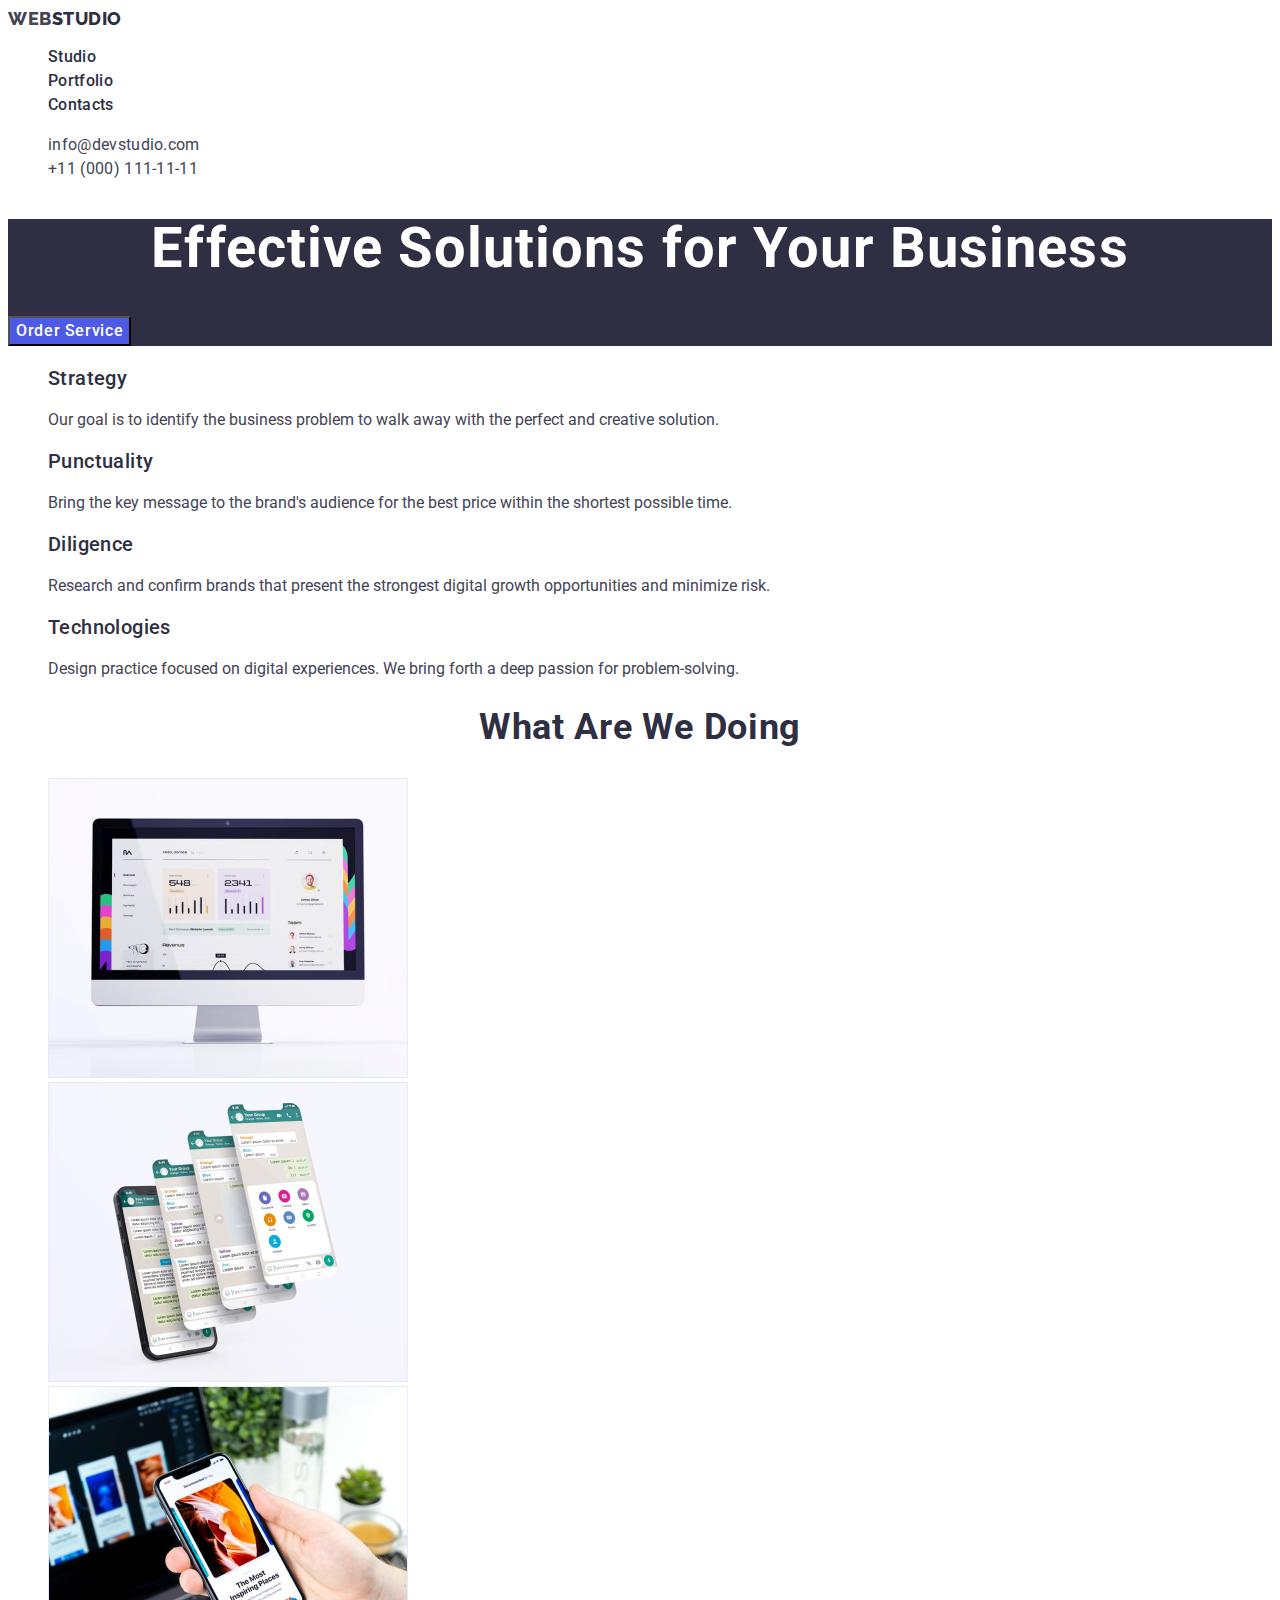
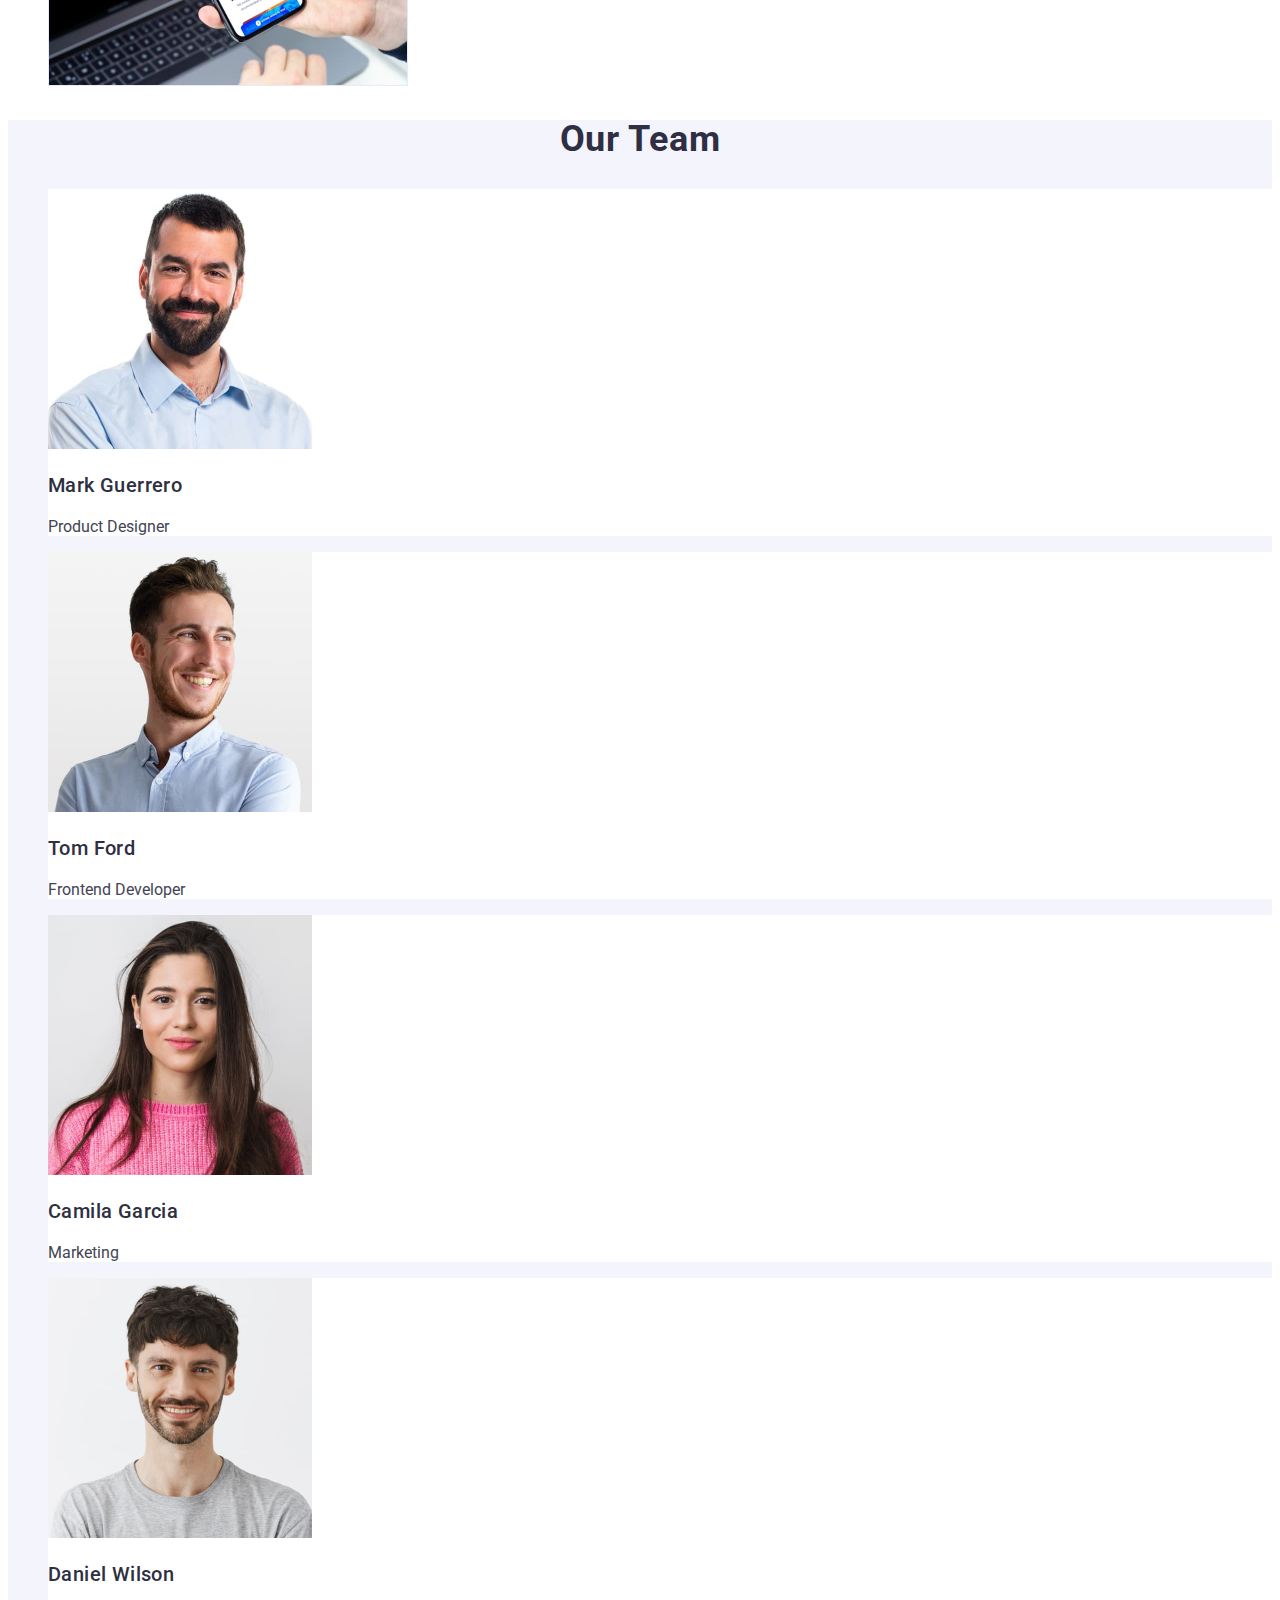
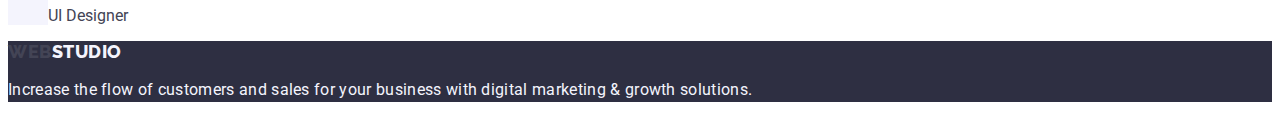
<file: index.html>
<!DOCTYPE html>
<html lang="en">
<head>
    <meta charset="UTF-8">
    <meta http-equiv="X-UA-Compatible" content="IE=edge">
    <meta name="viewport" content="width=device-width, initial-scale=1.0">
    <title>WebStudio</title>
    <link rel="preconnect" href="https://fonts.googleapis.com">
    <link rel="preconnect" href="https://fonts.gstatic.com" crossorigin>
    <link href="https://fonts.googleapis.com/css2?family=Raleway:wght@800&family=Roboto:wght@400;500;700;900&display=swap"
        rel="stylesheet">
    <link rel="stylesheet" href="./css/styles.css">
</head>
<body>
 <!-- HEADER -->
    <header class="header">
<!-- NAVIGATION -->
        <nav class="header-menu">
            <a class="header-logo logo link" href="./index.html">
                Web<span class="black-part-logo">Studio</span>
            </a>
            <ul class="header-menu-list list">
                <li class="header-menu-item list-item">
                    <a class="header-menu-link link" href="./index.html">Studio</a>
                </li>
                <li class="header-menu-item list-item">
                    <a class="header-menu-link link" href="./portfolio.html">Portfolio</a>
                </li>
                <li class="header-menu-item list-item">
                     <a class="header-menu-link link" href="">Contacts</a>
                </li>
            </ul>
        </nav>
<!-- /NAVIGATION -->
        <address class="header-contact">
            <ul class="header-contact-list list">
                <li class="header-contact-item list-item">
                    <a class="info-link link" href="mailto:info@devstudio.com">info@devstudio.com</a>
                </li>
                <li class="header-contact-item list-item">
                    <a class="info-link link" href="tel:+110001111111">+11 (000) 111-11-11</a>
                </li>
            </ul>
        </address>
    </header>
<!-- /HEADER -->
<!-- MAIN -->
    <main >
<!-- HERO -->
        <section class="hero">
            <h1 class="hero-title primary-title">Effective Solutions for Your Business</h1>
            <button class="hero-order-btn" type="button">Order Service</button>
        </section>
<!-- /HERO -->
<!-- PRODUCTIVITY -->
        <section class="productivity">
            <h2 hidden class="productivity-title secondary-title ">Productivity</h2>
            <ul class="productivity-list list">
                <li class="productivity-item list-item">
                    <h3 class="productivity-subtitle title-cards" >Strategy</h3>
                    <p class="productivity-text text-cards">Our goal is to identify the business problem to walk away with the perfect and creative solution.</p>
                </li>
                <li class="productivity-item list-item">
                    <h3 class="productivity-subtitle title-cards">Punctuality</h3>
                    <p class="productivity-text text-cards">Bring the key message to the brand's audience for the best price within the shortest possible time.</p>
                </li>
                <li class="productivity-item list-item">
                    <h3 class="productivity-subtitle title-cards">Diligence</h3>
                    <p class="productivity-text text-cards">Research and confirm brands that present the strongest digital growth opportunities and minimize risk.</p>
                </li>
                <li class="productivity-item list-item">
                    <h3 class="productivity-subtitle title-cards">Technologies</h3>
                    <p class="productivity-text text-cards">Design practice focused on digital experiences. We bring forth a deep passion for problem-solving.</p>
                </li>
            </ul>
        </section>
<!-- /PRODUCTIVITY -->
<!-- ACTIVITY -->
       <section class="activity">
            <h2 class="actitvity-title secondary-title">What are we doing</h2>
            <ul class="activity-list list">
                <li class="activity-item list-item">
                    <img class="activity-img" src="./images/image1.jpg" alt="computer with website" width="360" height="300">
                </li>
                <li class="activity-item list-item">
                    <img class="activity-img" src="./images/image2.jpg" alt="live chat support" width="360" height="300">
                </li>
                <li class="activity-item list-item">
                    <img class="activity-img" src="./images/image3.jpg" alt="site application" width="360" height="300">
                </li>
            </ul>
       </section>
<!-- /ACTIVITY -->
<!-- TEAM -->
        <section class="team">
            <h2 class="team-title secondary-title">Our Team</h2>
            <ul class="team-list list">
                <li class="team-item list-item">
                    <img class="team-img" src="./images/team1.jpg" alt="team representative Mark" width="264" height="260">
                    <h3 class="team-subtitle title-cards">Mark Guerrero</h3> 
                    <p class="team-text text-cards">Product Designer</p> 
                </li>
                <li class="team-item list-item">
                   <img class="team-img" src="./images/team2.jpg" alt="team representative Tom" width="264" height="260">
                    <h3 class="team-subtitle title-cards">Tom Ford</h3>
                    <p class="team-text text-cards">Frontend Developer</p>
                </li>
                <li class="team-item list-item">
                    <img class="team-img" src="./images/team3.jpg" alt="team representative Camila" width="264" height="260">
                    <h3 class="team-subtitle title-cards">Camila Garcia</h3>
                    <p class="team-text text-cards">Marketing</p> 
                </li>
                <li class="team-item list-item">
                    <img class="team-img" src="./images/team4.jpg" alt="team representative Daniel" width="264" height="260">
                    <h3 class="team-subtitle title-cards">Daniel Wilson</h3>  
                    <p class="team-text text-cards">UI Designer</p> 
                </li>
            </ul>
        </section>
<!-- /TEAM -->
    </main>
<!-- /MAIN -->
<!-- FOOTER -->
    <footer class="footer">
        <a class="footer-logo logo link" href="./index.html">
            Web<span class="footer-span black-part-logo">Studio</span>
        </a>
        <p class="footer-text">Increase the flow of customers and sales for your business with digital marketing & growth solutions.</p>
    </footer>
<!-- /FOOTER -->
</body>
</html>
</file>
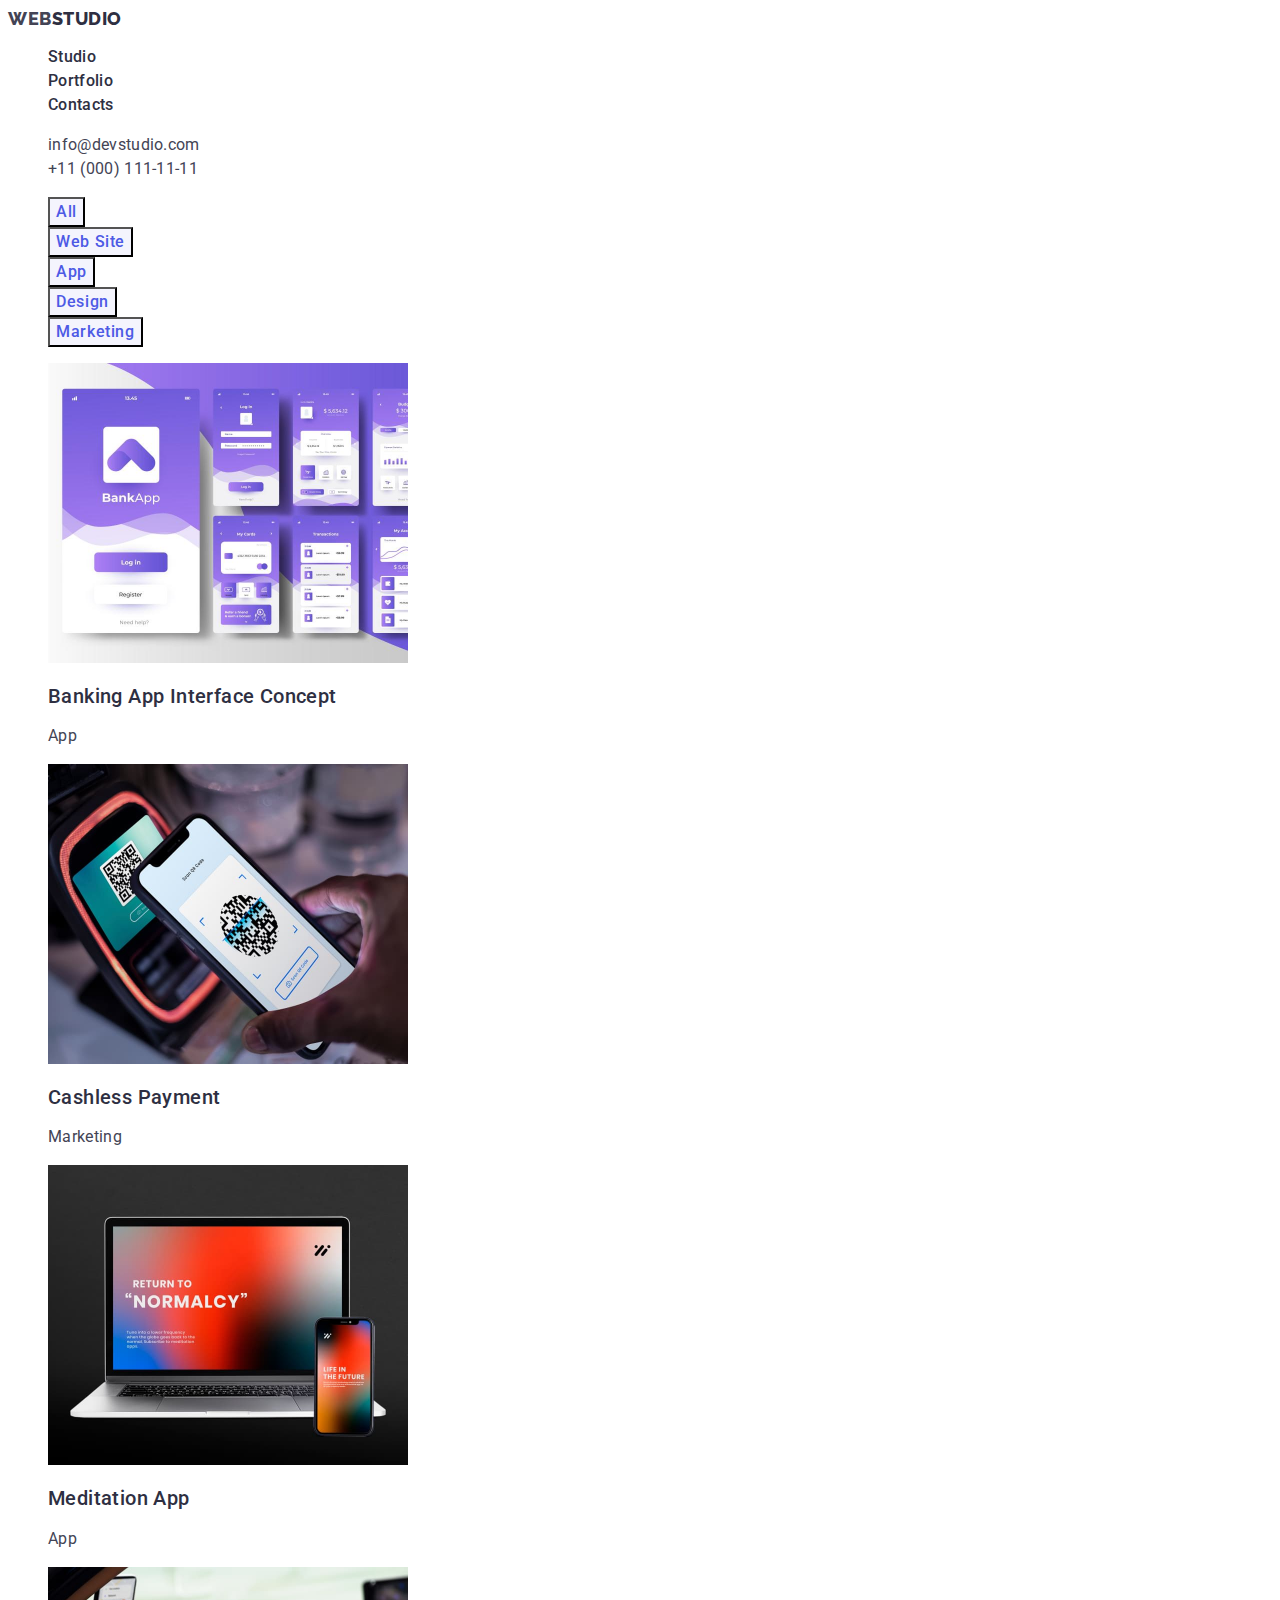
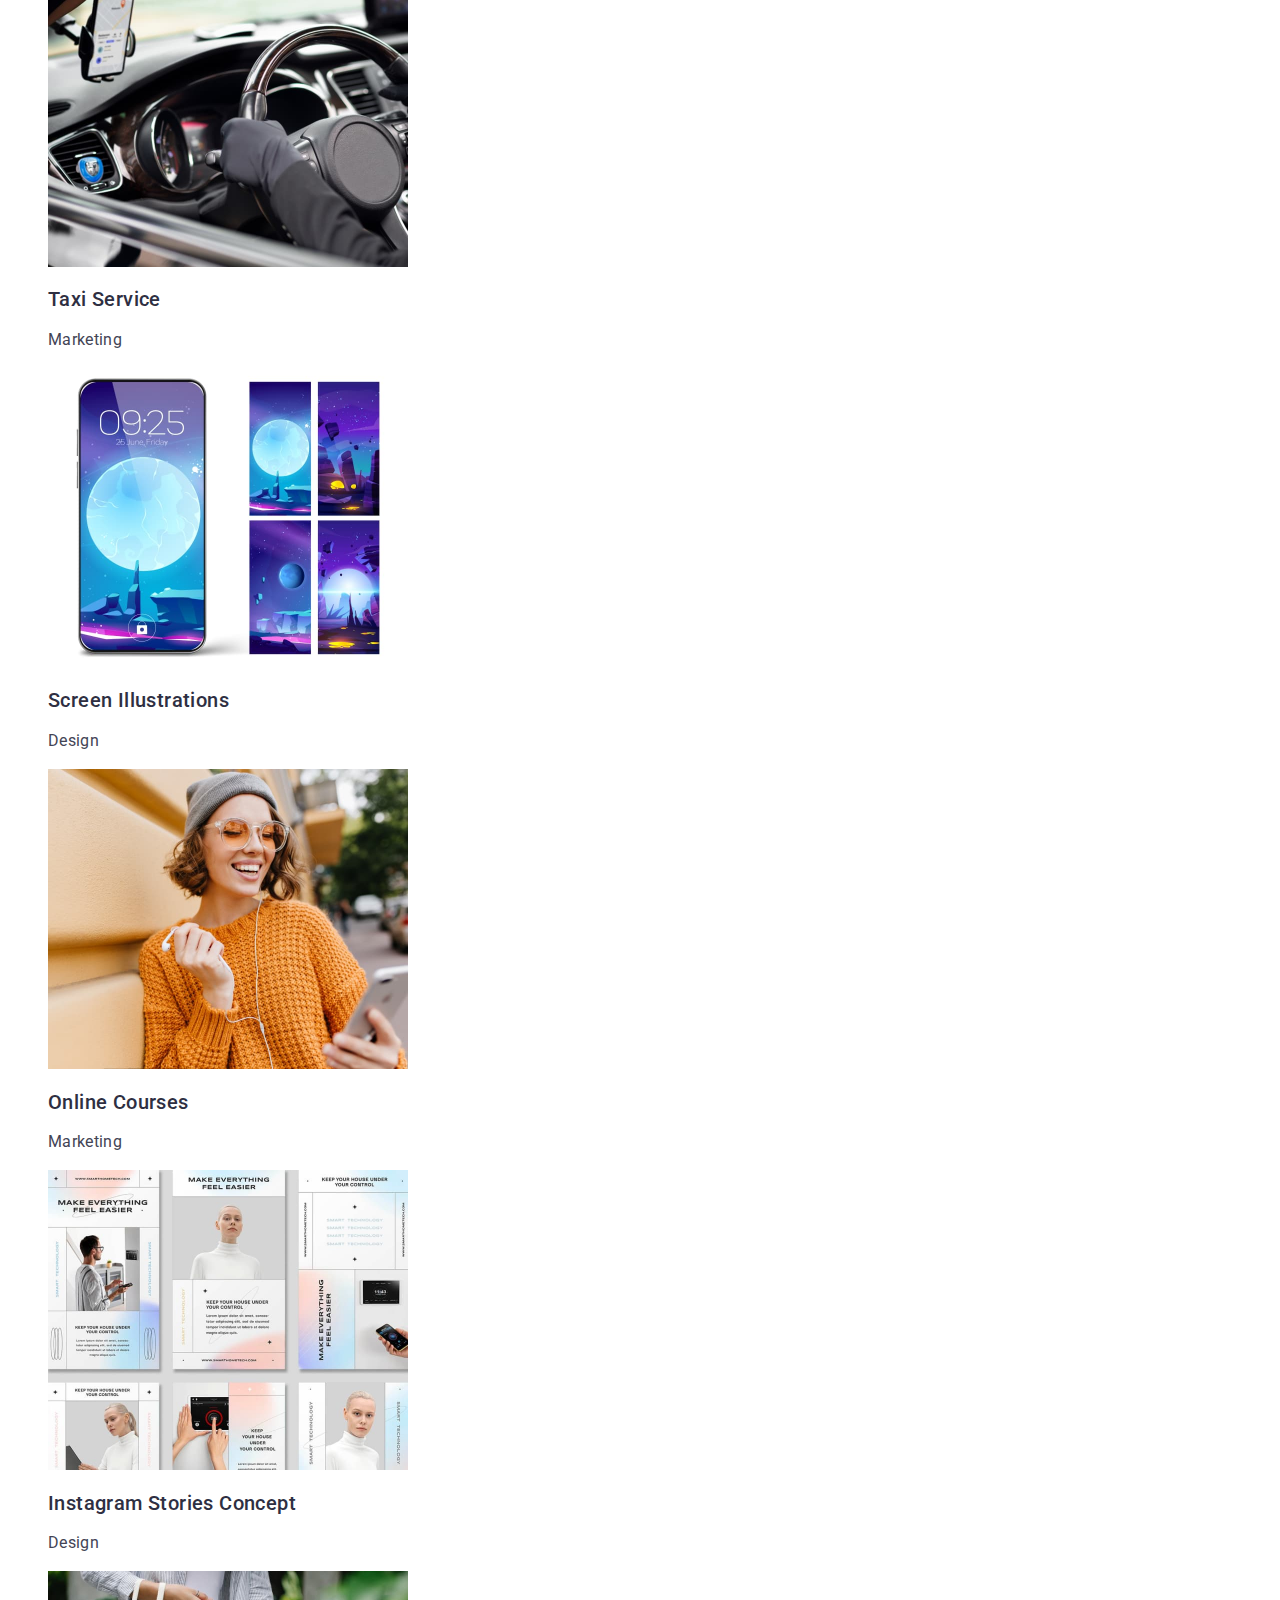
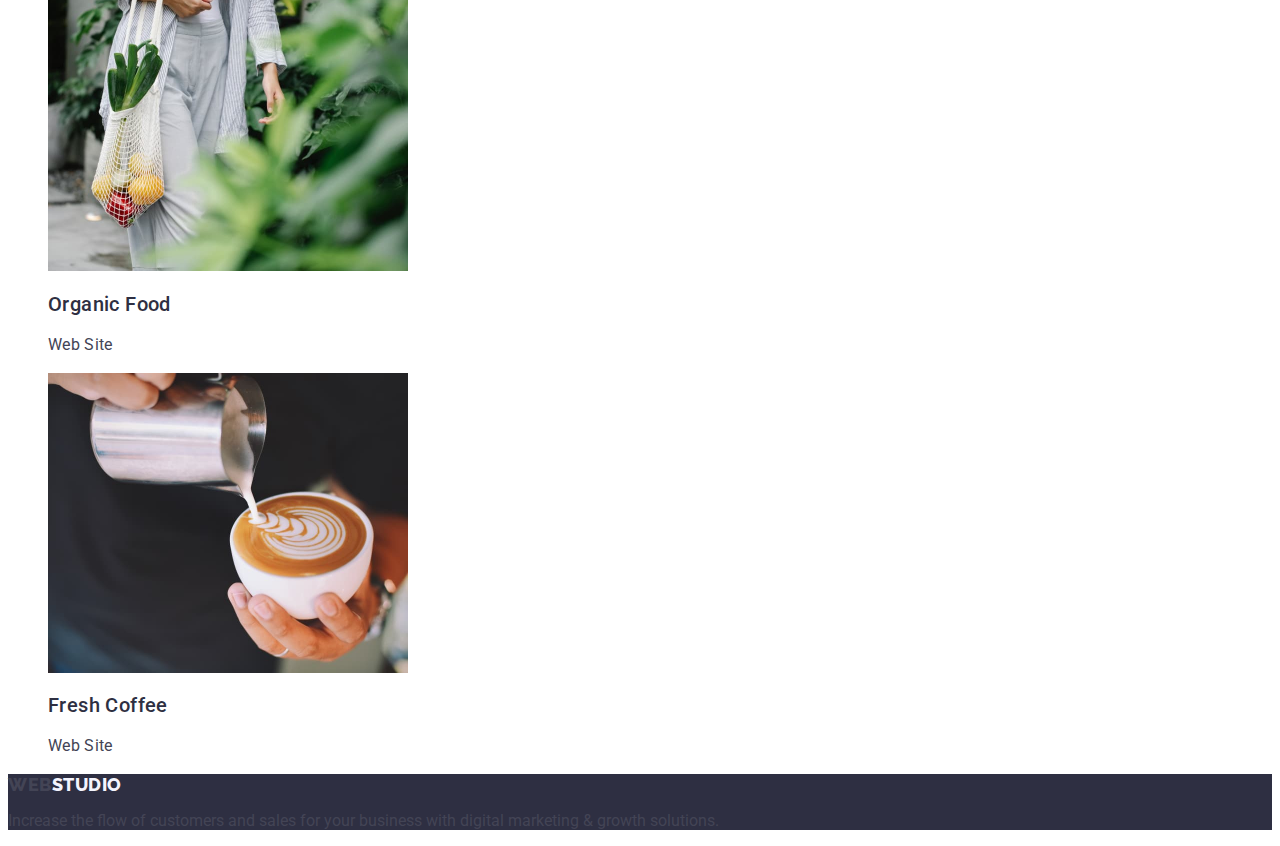
<file: portfolio.html>
<!DOCTYPE html>
<html lang="en">
<head>
    <meta charset="UTF-8">
    <meta http-equiv="X-UA-Compatible" content="IE=edge">
    <meta name="viewport" content="width=, initial-scale=1.0">
    <title>Portfolio</title>
    <link rel="preconnect" href="https://fonts.googleapis.com">
    <link rel="preconnect" href="https://fonts.gstatic.com" crossorigin>
    <link href="https://fonts.googleapis.com/css2?family=Raleway:wght@800&family=Roboto:wght@400;500;700;900&display=swap"
        rel="stylesheet">
    <link rel="stylesheet" href="./css/styles.css">
</head>
<body>
<!-- HEADER -->
    <header class="header-portfolio header">
<!-- NAVIGATION -->
        <nav class="header-portfolio-menu header-menu">
            <a class="header-portfolio-logo logo link" href="./index.html">
                Web<span class="black-part-logo">Studio</span>
            </a>           
             <ul class="header-portfolio-menu-list  list">
                <li class="header-portfolio-menu-item ">
                    <a class="header-portfolio-menu-link header-menu-link link" href="./index.html">Studio</a>
                </li>
                <li class="header-portfolio-menu-item">
                    <a class="header-portfolio-menu-link header-menu-link link" href="./portfolio.html">Portfolio</a>
                </li>
                <li class="header-portfolio-menu-item">
                    <a class="header-portfolio-menu-link header-menu-link link" href="">Contacts</a>
                </li>
            </ul>
        </nav>
<!-- CONTACTS -->
        <address class="header-portfolio-contact header-contact">
            <ul class="header-portfolio-contact-list list">
                <li class="header-portfolio-contact-item">
                    <a class="portfolio-info-link info-link link" href="mailto:info@devstudio.com">info@devstudio.com</a>
                </li>
                <li class="header-portfolio-contact-item">
                    <a class="portfolio-info-link info-link link" href="tel:+110001111111">+11 (000) 111-11-11</a>
                </li>
            </ul>
        </address>
    </header>
<!-- MAIN -->
    <main>
        <section class="filter">
            <h1 hidden>filter</h1>
            <ul class="filter-list list">
                <li class="filter-item">
                    <button class="filter-btn" type="button">All</button>
                </li>
                <li class="filter-item">
                    <button class="filter-btn" type="button">Web Site</button>
                </li>
                <li class="filter-item">
                    <button class="filter-btn" type="button">App</button>
                </li>
                <li class="filter-item">
                    <button class="filter-btn" type="button">Design</button>
                </li>
                <li class="filter-item">
                    <button class="filter-btn" type="button">Marketing</button>
                </li>
            </ul>    
            <ul class="portfolio-list list">
                <li class="portfolio-item">
                    <a class="portfolio-img-link link" href="">
                        <img class="portfolio-img" src="./images/portfolio-bankingapp.jpg" alt="layout of the banking application" width="360" height="300">
                        <h2 class="portfolio-subtitle title-cards">Banking App Interface Concept</h2>
                        <p class="portfolio-text text-cards">App</p>
                    </a>
                </li>
                <li class="portfolio-item">
                    <a class="portfolio-img-link link" href="">
                        <img class="portfolio-img" src="./images/portfolio-cashlesspayment.jpg" alt="phone scanning a QR code" width="360" height="300">
                        <h2 class="portfolio-subtitle title-cards">Cashless Payment</h2>
                        <p class="portfolio-text text-cards">Marketing</p>
                    </a>
                </li>
                <li class="portfolio-item">
                    <a class="portfolio-img-link link" href="">
                        <img src="./images/portfolio-meditationapp.jpg" alt="laptop with phone" width="360" height="300">
                        <h2 class="portfolio-subtitle title-cards">Meditation App</h2>
                        <p class="portfolio-text text-cards">App</p>
                    </a>
                </li>
                <li class="portfolio-item">
                    <a class="portfolio-img-link link" href="">
                        <img class="portfolio-img" src="./images/portfolio-taxiservices.jpg" alt="car steering wheel" width="360" height="300">
                        <h2 class="portfolio-subtitle title-cards">Taxi Service</h2>
                        <p class="portfolio-text text-cards">Marketing</p>
                    </a>
                </li>
                <li class="portfolio-item">
                    <a class="portfolio-img-link link" href="">
                        <img class="portfolio-img" src="./images/portfolio-screenillustrations.jpg" alt="phone screen" width="360" height="300">
                        <h2 class="portfolio-subtitle title-cards">Screen Illustrations</h2>
                        <p class="portfolio-text text-cards">Design</p>
                    </a>
                </li>
                <li class="portfolio-item">
                    <a class="portfolio-img-link link" href="">
                        <img class="portfolio-img" src="./images/portfolio-onlinecourses.jpg" alt="girl with phone" width="360" height="300">
                        <h2 class="portfolio-subtitle title-cards">Online Courses</h2>
                        <p class="portfolio-text text-cards">Marketing</p>
                    </a>
                </li>
                <li class="portfolio-item">
                    <a class="portfolio-img-link link" href="">
                        <img class="portfolio-img" src="./images/portfolio-instagramstoriesconcept.jpg" alt="advertising posters" width="360" height="300">
                        <h2 class="portfolio-subtitle title-cards">Instagram Stories Concept</h2>
                        <p class="portfolio-text text-cards">Design</p>
                    </a>
                </li>
                <li class="portfolio-item">
                    <a class="portfolio-img-link link" href="">
                        <img class="portfolio-img" src="./images/portfolio-organicfood.jpg" alt="vegetables in bag" width="360" height="300">
                        <h2 class="portfolio-subtitle title-cards">Organic Food</h2>
                        <p class="portfolio-text text-cards">Web Site</p>
                    </a>
                </li>
                <li class="portfolio-item">
                    <a class="portfolio-img-link link" href="">
                        <img class="portfolio-img" src="./images/portfolio-freshcoffee.jpg" alt="cup of coffee" width="360" height="300">
                        <h2 class="portfolio-subtitle title-cards">Fresh Coffee</h2>
                        <p class="portfolio-text text-cards">Web Site</p>
                    </a>
                </li>
            </ul>
        </section>
    </main>
<!-- FOOTER -->
    <footer class="footer">
        <a class=" footer-portfolio-logo logo link" href="./index.html">
            Web<span class="footer-span black-part-logo">Studio</span>
        </a>
        <p class="footer-portfolio-text">Increase the flow of customers and sales for your business with digital marketing & growth solutions.</p>
    </footer>
</body>
</html>
</file>
<file: css/styles.css>
:root{
    --main-font: "Roboto", sans-serif;
    --secondary-font: 'Raleway', sans-serif;
    --main-text-color: #2E2F42;
    --secondary-text-color: #434455;
    --background-title-btn-color: #FFFFFF;
    --logo-btn-color: #4d5ae5;
    --hover-color: #404BBF;
    --team-filter-footer-background: #F4F4FD;
}
.list {
    list-style: none;
}

.link {
    text-decoration: none;
}

/* ======= COMPONENTS ======= */
.secondary-title {
    font-weight: 700;
    font-size: 36px;
    line-height: 1.11;
    letter-spacing: 0.02em;
    text-transform: capitalize;
    text-align: center;
    color: var(--main-text-color);
}

.title-cards {
    font-weight: 500;
    font-size: 20px;
    line-height: 1.2;
    letter-spacing: 0.02em;
    color: var(--main-text-color);
}

/* ======= /COMPONENTS ======= */
body {
    background-color: var(--background-title-btn-color);
    font-family: var(--main-font);
    font-size: 16px;
    color: var(--secondary-text-color);
}

/* ======= LOGO ======= */
.logo {
    font-family: var(--secondary-font);
    font-weight: 800;
    font-size: 18px;
    line-height: 1.17;
    letter-spacing: 0.03em;
    text-transform: uppercase;
    color: var(--logo-btn-hover-color);
}

.black-part-logo {
    color: var(--main-text-color);
}

/* ======= /LOGO ======= */
/* ======= NAV ======= */
.header-menu-link {
    font-weight: 500;
    color: var(--main-text-color);
    letter-spacing: 0.02em;
    line-height: 1.5;
}

.header-menu-link:hover,
.header-menu-link:focus {
    color: var(--hover-color);
}

.header-contact {
    color: var(--secondary-text-color);
    font-style: normal;
    letter-spacing: 0.02em;
    line-height: 1.5;
}

.info-link {
    color: var(--secondary-text-color);
}

.info-link:hover,
.info-link:focus {
    color: var(--hover-color);
}

/* ======= CONTACTS ======= */

/* ======= HERO ======= */
.hero {
    background-color: var(--main-text-color);
}

.primary-title {
    text-align: center;
    font-size: 56px;
    line-height: 1.07;
    letter-spacing: 0.02em;
    color: var(--background-title-btn-color);
}

.hero-order-btn {
    background-color: var(--logo-btn-color);
    font-family: var(--main-font);
    font-weight: 500;
    font-size: 16px;
    line-height: 1.5;
    letter-spacing: 0.04em;
    color: var(--background-title-btn-color);
}

.hero-order-btn:hover,
.hero-order-btn:focus {
    background-color: var(--hover-color);
    cursor: pointer;
}

/* ======= TEAM ======= */
.team {
    background-color:var(--team-filter-footer-background);
}

.team-item {
    background-color: var(--background-title-btn-color);
}

/* ======= FOOTER ======= */
.footer {
    background-color: var(--main-text-color);
}

.footer-span {
    color: var(--team-filter-footer-background);
}

.footer-text {
    color: var(--team-filter-footer-background);
    letter-spacing: 0.02em;
    line-height: 1.5;
}

/* ======= /FOOTER ======= */
/* ========PORTFOLIO====== */
.filter-btn {
    background-color: var(--team-filter-footer-background);
    font-family: var(--main-font);
    font-weight: 500;
    font-size: 16px;
    line-height: 1.5;
    letter-spacing: 0.04em;
    color: var(--logo-btn-color);
}

.filter-btn:hover,
.filter-btn:focus {
    background-color: var(--hover-color);
    cursor: pointer;
}

.portfolio-text {
    color: var(--secondary-text-color);
    letter-spacing: 0.02em;
    line-height: 1.5;
}
</file>
